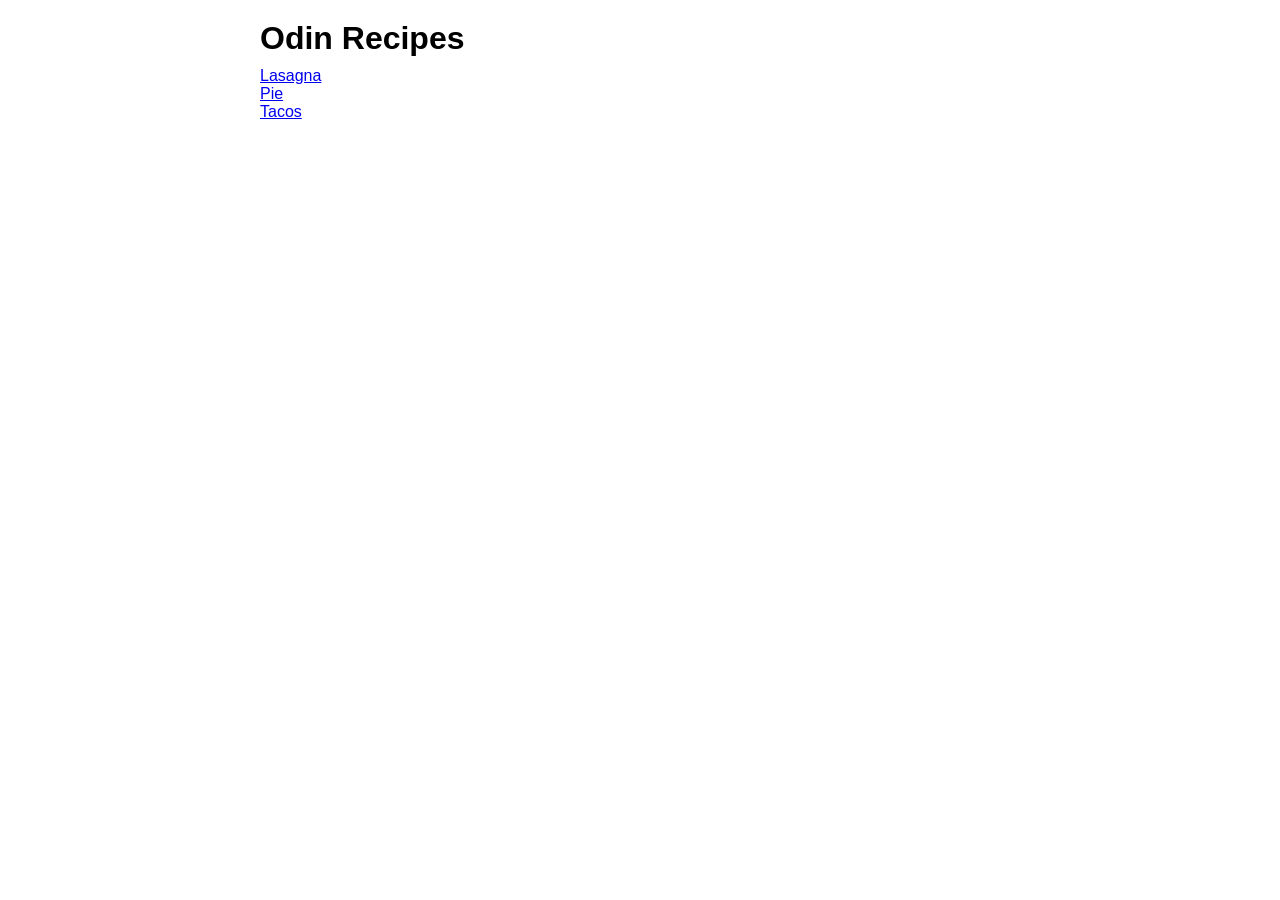
<file: index.html>
<!DOCTYPE html>
<html lang="en">
<head>
	<meta charset="UTF-8">
	<meta name="viewport" content="width=device-width, initial-scale=1.0">
	<title>Document</title>
	<link rel="stylesheet" href="style.css">
</head>
<body>
	
	<h1>Odin Recipes</h1>
	<a href="recipes/lasagna.html">Lasagna</a>
	<br>
	<a href="recipes/pie.html">Pie</a>
	<br>
	<a href="recipes/tacos.html">Tacos</a>
</body>
</html>
</file>
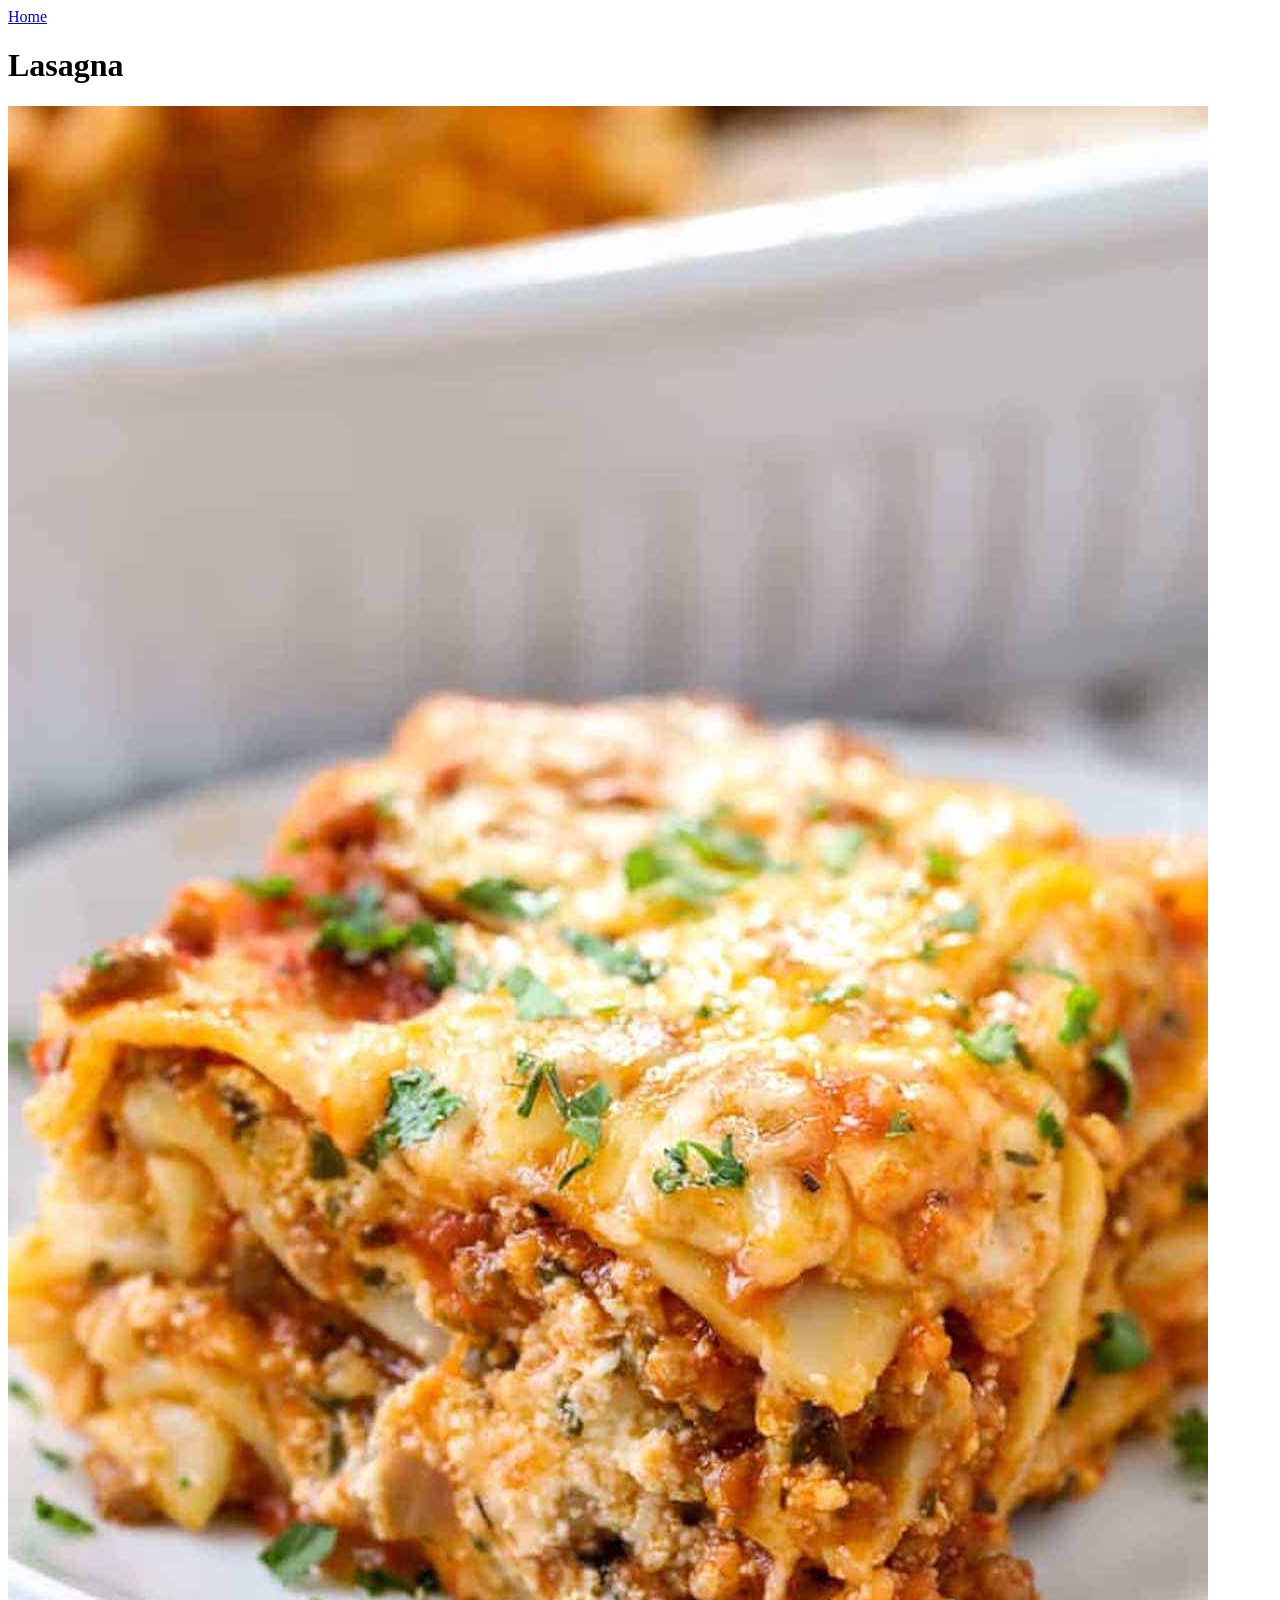
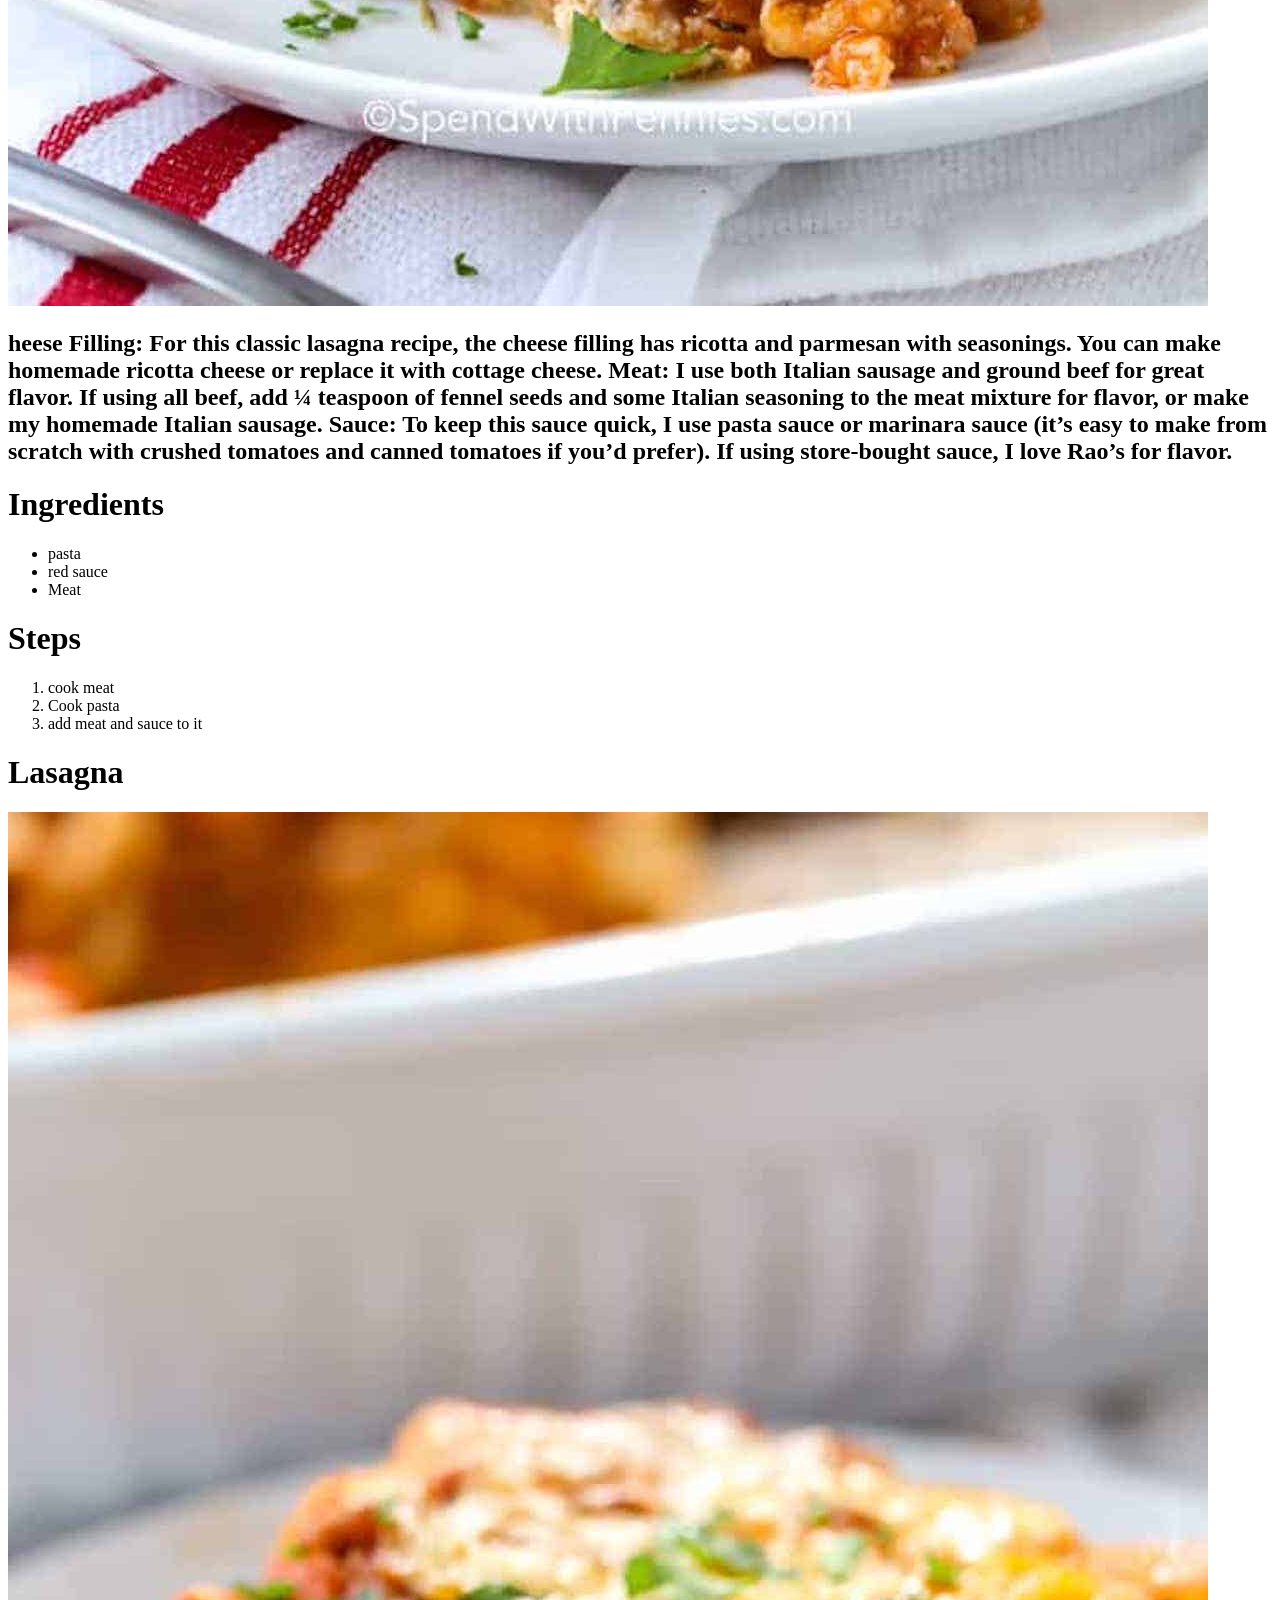
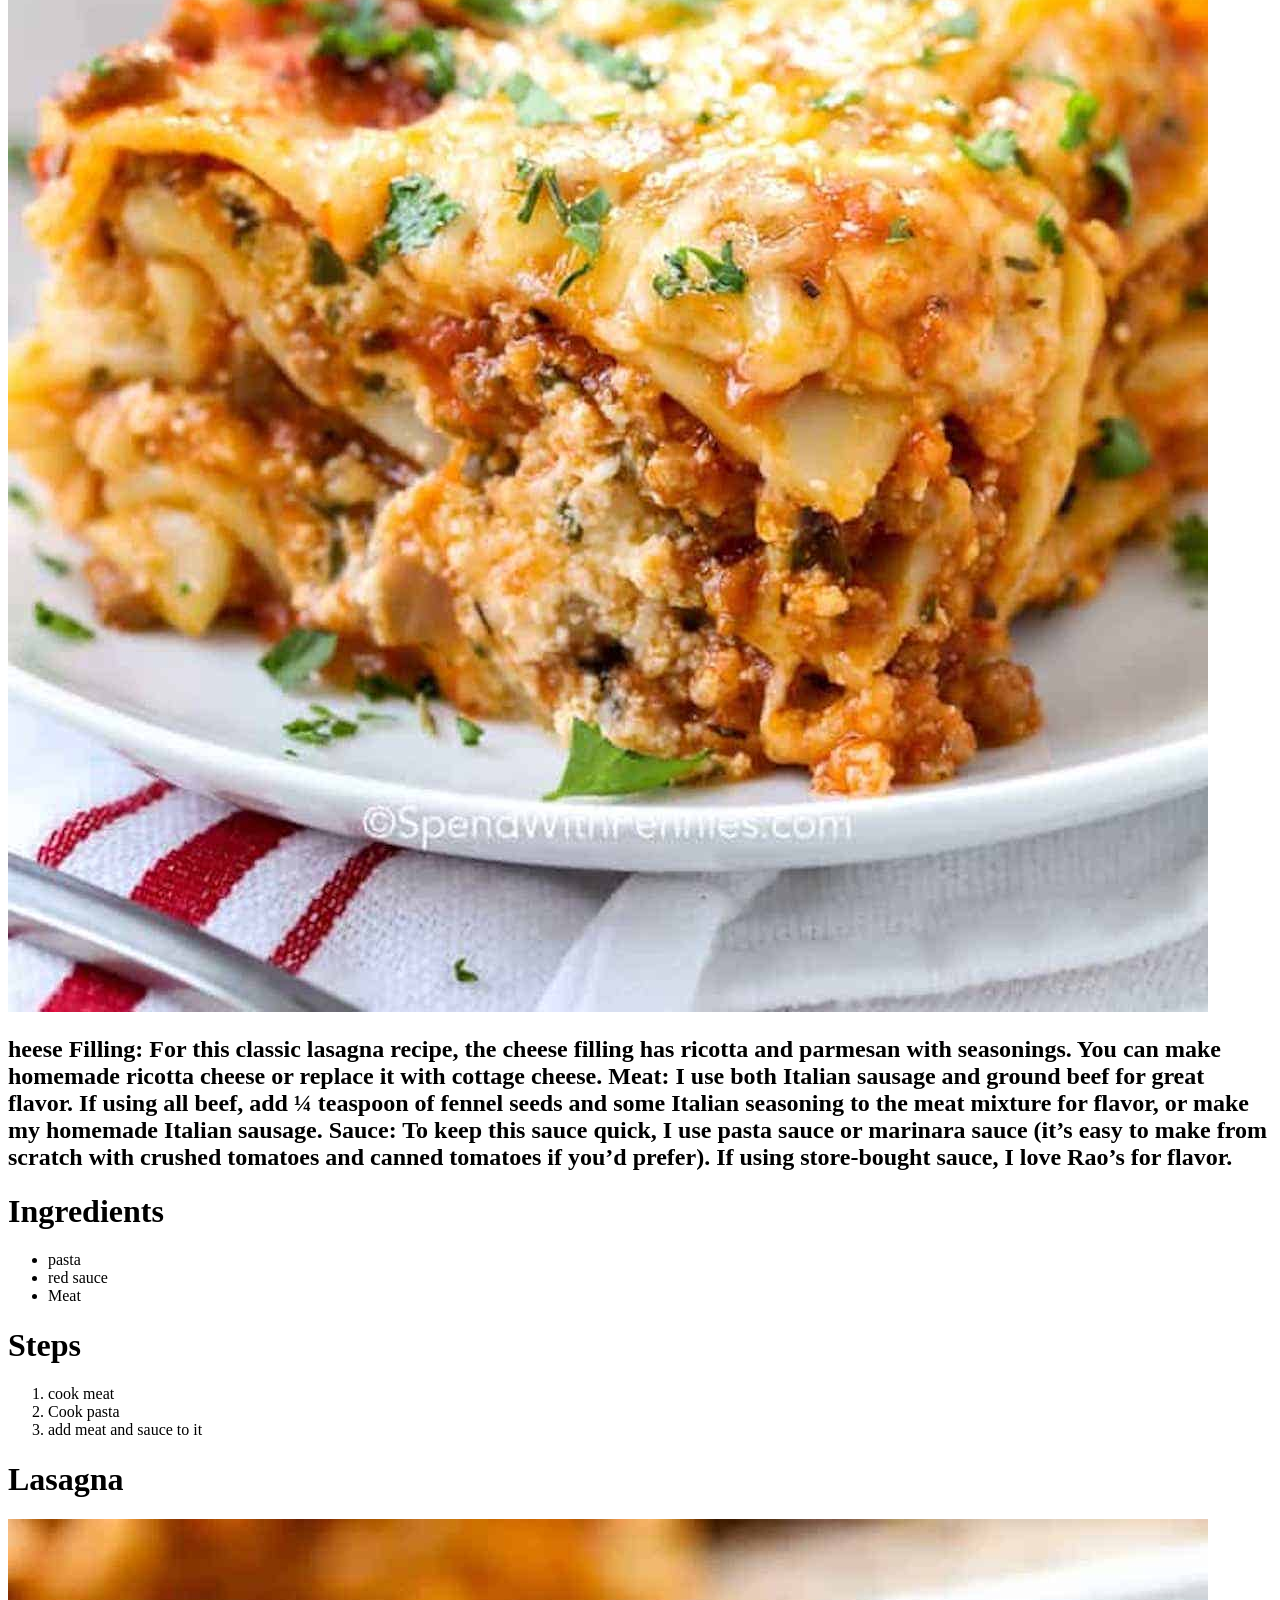
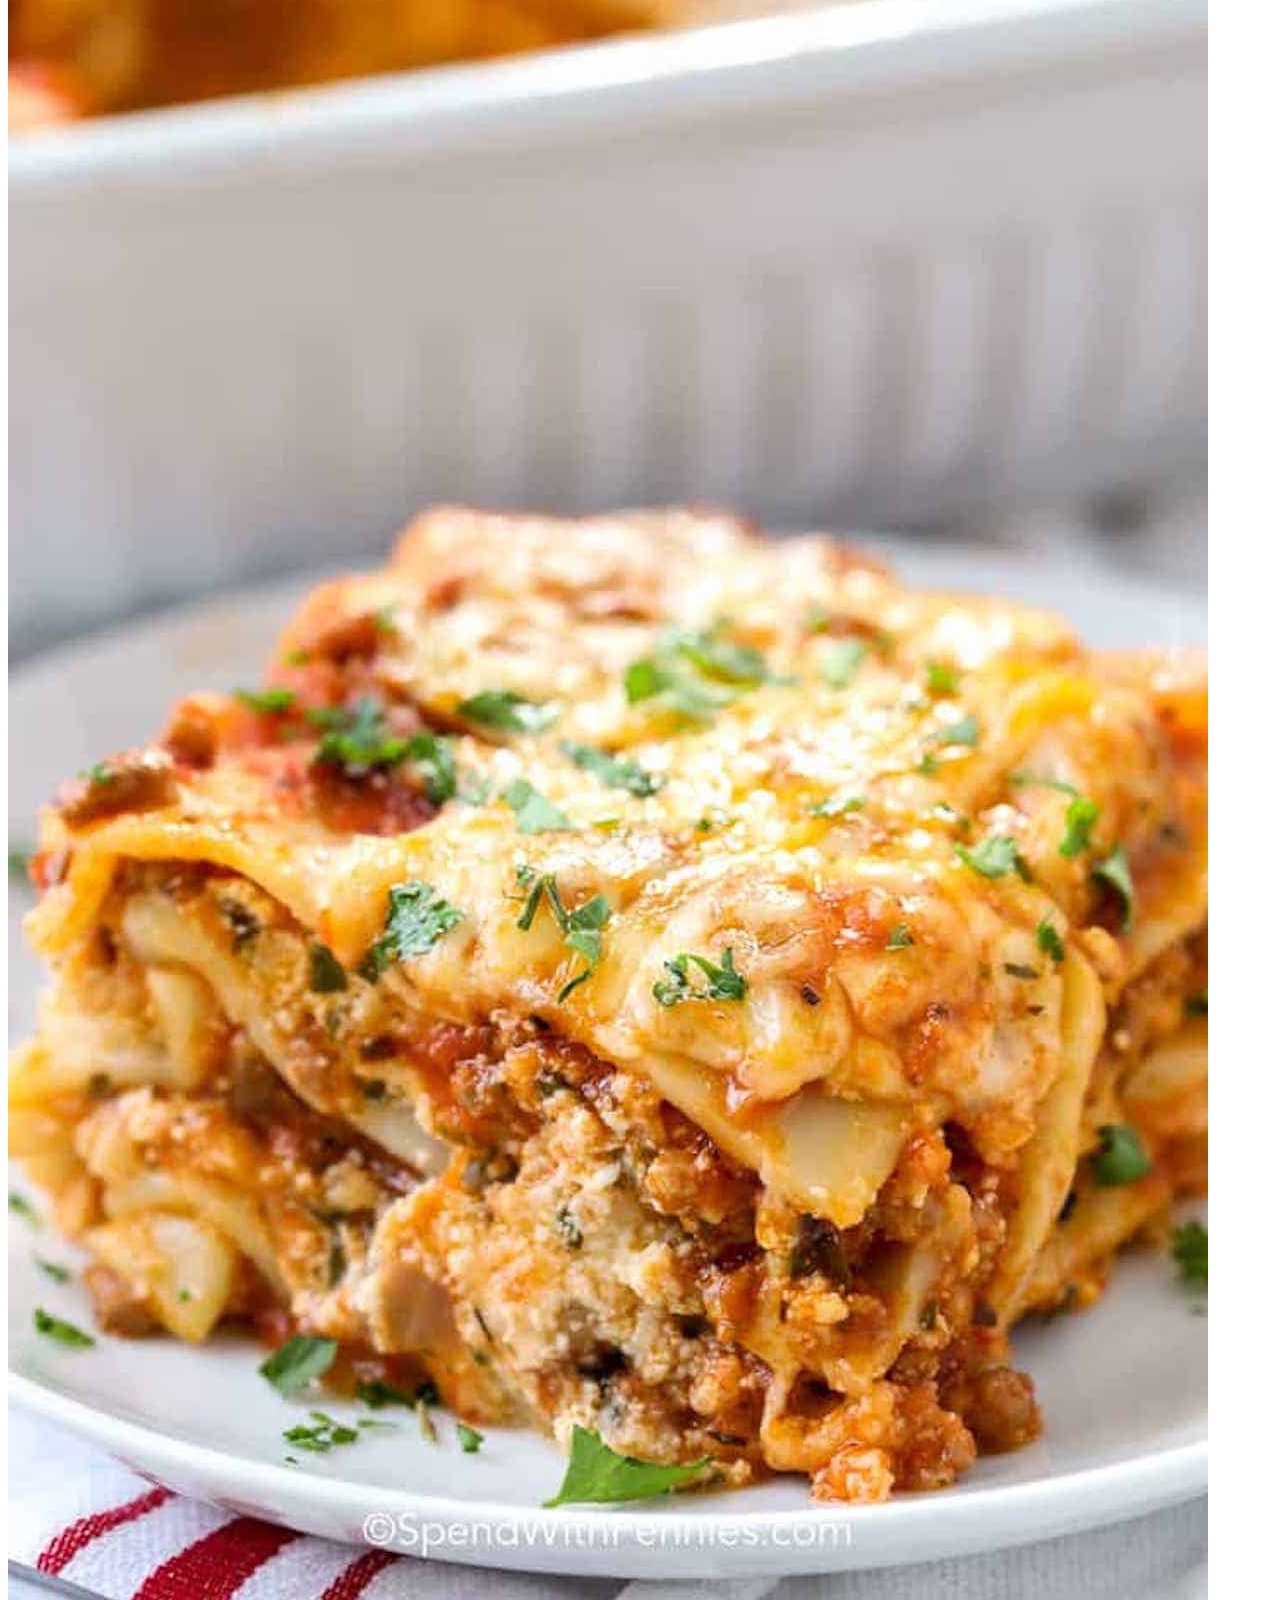
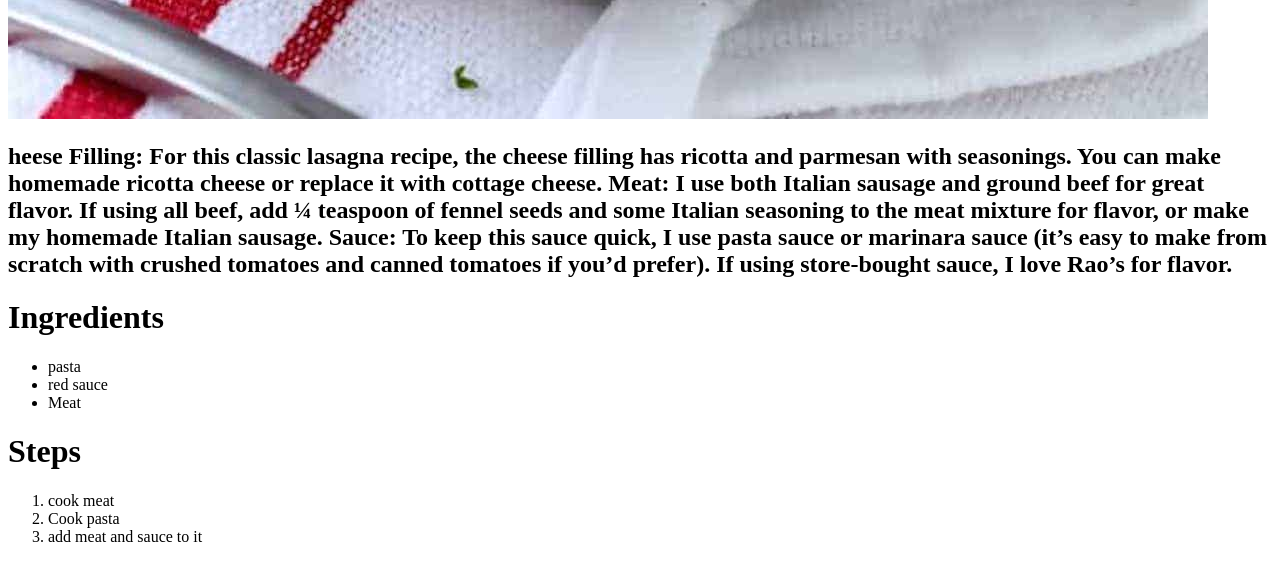
<file: recipes/lasagna.html>
<!DOCTYPE html>
<html lang="en">
<head>
	<meta charset="UTF-8">
	<meta name="viewport" content="width=device-width, initial-scale=1.0">
	<title>Document</title>
</head>
<body>
	<a href="../index.html">Home</a>

	<h1>Lasagna</h1>
	<img src="pics/Lasagna.jpeg" alt="lasagna">
	<h2>heese Filling: For this classic lasagna recipe, the cheese filling has ricotta and parmesan with seasonings. You can make homemade ricotta cheese or replace it with cottage cheese.
Meat: I use both Italian sausage and ground beef for great flavor. If using all beef, add ¼ teaspoon of fennel seeds and some Italian seasoning to the meat mixture for flavor, or make my homemade Italian sausage.
Sauce: To keep this sauce quick, I use pasta sauce or marinara sauce (it’s easy to make from scratch with crushed tomatoes and canned tomatoes if you’d prefer). If using store-bought sauce, I love Rao’s for flavor.
</h2>
<h1>Ingredients</h1>
<ul>
	<li>pasta</li>
	<li>red sauce</li>
	<li>Meat</li>
</ul>
<h1>Steps</h1>
<ol>
	<li>cook meat</li>
	<li>Cook pasta</li>
	<li>add meat and sauce to it</li>
</ol>

	<h1>Lasagna</h1>
	<img src="pics/Lasagna.jpeg" alt="lasagna">
	<h2>heese Filling: For this classic lasagna recipe, the cheese filling has ricotta and parmesan with seasonings. You can make homemade ricotta cheese or replace it with cottage cheese.
Meat: I use both Italian sausage and ground beef for great flavor. If using all beef, add ¼ teaspoon of fennel seeds and some Italian seasoning to the meat mixture for flavor, or make my homemade Italian sausage.
Sauce: To keep this sauce quick, I use pasta sauce or marinara sauce (it’s easy to make from scratch with crushed tomatoes and canned tomatoes if you’d prefer). If using store-bought sauce, I love Rao’s for flavor.
</h2>
<h1>Ingredients</h1>
<ul>
	<li>pasta</li>
	<li>red sauce</li>
	<li>Meat</li>
</ul>
<h1>Steps</h1>
<ol>
	<li>cook meat</li>
	<li>Cook pasta</li>
	<li>add meat and sauce to it</li>
</ol>

	<h1>Lasagna</h1>
	<img src="pics/Lasagna.jpeg" alt="lasagna">
	<h2>heese Filling: For this classic lasagna recipe, the cheese filling has ricotta and parmesan with seasonings. You can make homemade ricotta cheese or replace it with cottage cheese.
Meat: I use both Italian sausage and ground beef for great flavor. If using all beef, add ¼ teaspoon of fennel seeds and some Italian seasoning to the meat mixture for flavor, or make my homemade Italian sausage.
Sauce: To keep this sauce quick, I use pasta sauce or marinara sauce (it’s easy to make from scratch with crushed tomatoes and canned tomatoes if you’d prefer). If using store-bought sauce, I love Rao’s for flavor.
</h2>
<h1>Ingredients</h1>
<ul>
	<li>pasta</li>
	<li>red sauce</li>
	<li>Meat</li>
</ul>
<h1>Steps</h1>
<ol>
	<li>cook meat</li>
	<li>Cook pasta</li>
	<li>add meat and sauce to it</li>
</ol>

</body>
</html>
</file>
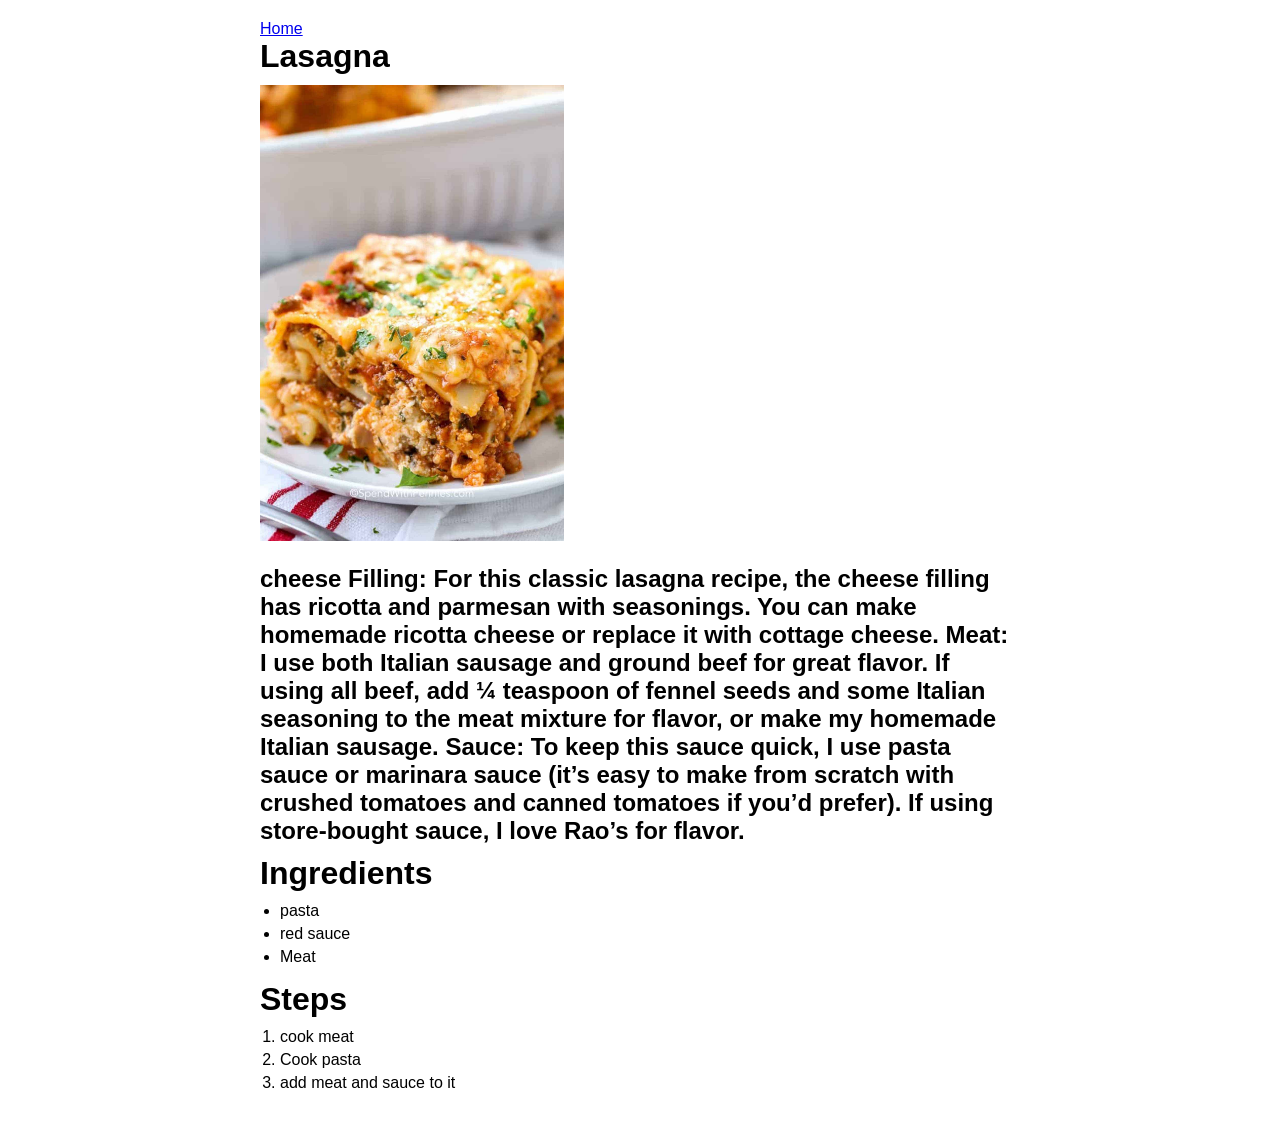
<file: recipes/pie.html>
<!DOCTYPE html>
<html lang="en">
<head>
	<meta charset="UTF-8">
	<meta name="viewport" content="width=device-width, initial-scale=1.0">
	<title>Document</title>
	<link rel="stylesheet" href="../style.css">
</head>
<body>
	<a href="../index.html">Home</a>

	<h1>Lasagna</h1>
	<img src="pics/Lasagna.jpeg" alt="lasagna">
	<h2>cheese Filling: For this classic lasagna recipe, the cheese filling has ricotta and parmesan with seasonings. You can make homemade ricotta cheese or replace it with cottage cheese.
Meat: I use both Italian sausage and ground beef for great flavor. If using all beef, add ¼ teaspoon of fennel seeds and some Italian seasoning to the meat mixture for flavor, or make my homemade Italian sausage.
Sauce: To keep this sauce quick, I use pasta sauce or marinara sauce (it’s easy to make from scratch with crushed tomatoes and canned tomatoes if you’d prefer). If using store-bought sauce, I love Rao’s for flavor.
</h2>
<h1>Ingredients</h1>
<ul>
	<li>pasta</li>
	<li>red sauce</li>
	<li>Meat</li>
</ul>
<h1>Steps</h1>
<ol>
	<li>cook meat</li>
	<li>Cook pasta</li>
	<li>add meat and sauce to it</li>
</ol>

</body>
</html>
</file>
<file: style.css>
* {
	margin: 0;
	padding: 0;
	box-sizing: border-box;
}

body {
	font-family: sans-serif;
	max-width: 800px;
	margin: 0 auto;
	padding: 20px;
}

h1 {
	font-size: 2rem;
	margin-bottom: 10px;
}

h2 {
	font-size: 1.5rem;
	margin-top: 20px;
	margin-bottom: 10px;
}

img {
	width: 40%;
	max-width: 500px;
}

ul,
ol {
	padding-left: 20px;
	margin-bottom: 15px;
}

li {
	margin-bottom: 5px;
}
</file>
